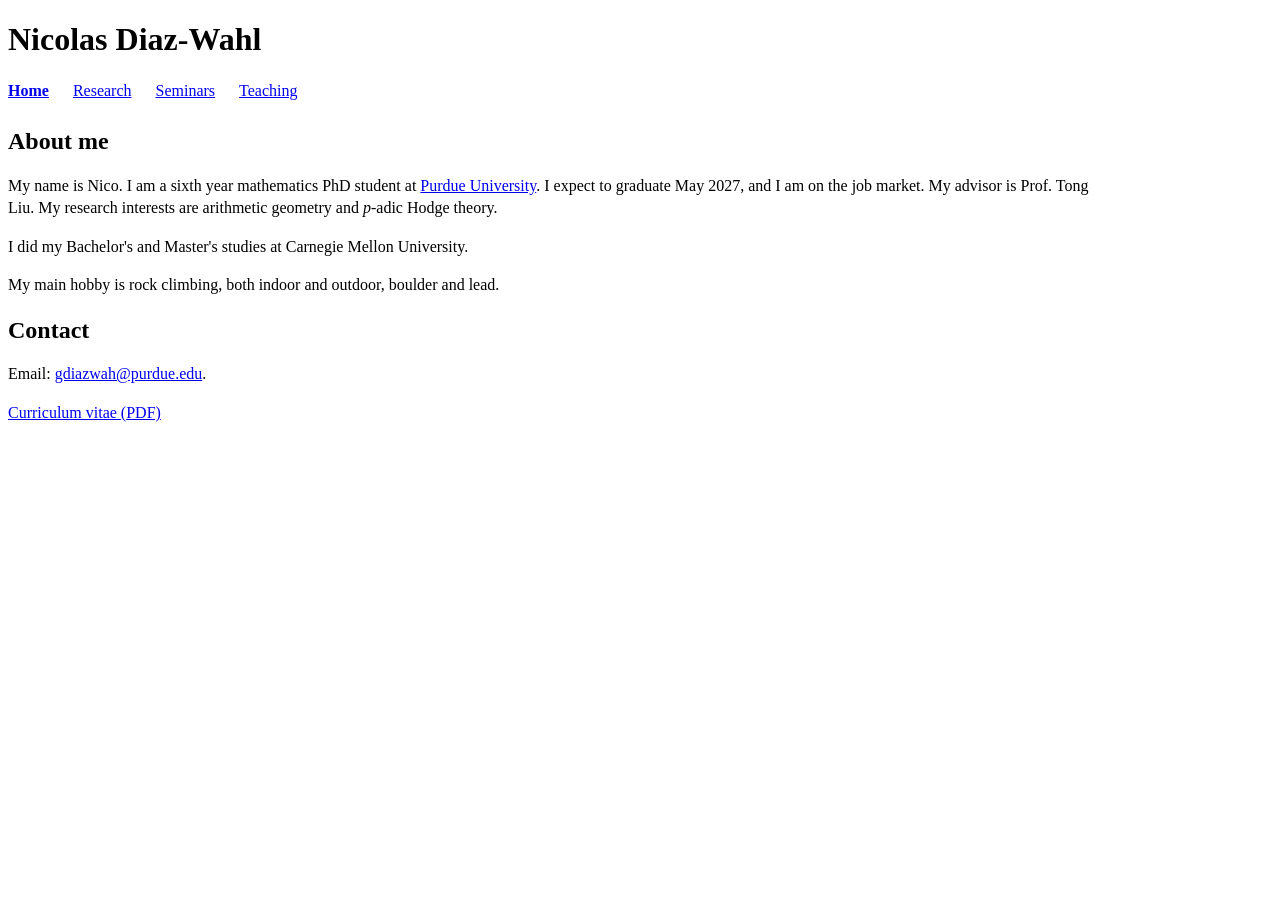
<file: index.html>
<!DOCTYPE html>
<html lang="en">
<head>
  <meta charset="utf-8">
  <meta name="viewport" content="width=device-width, initial-scale=1">
  <meta name="description" content="Nicolas Diaz-Wahl, mathematics PhD student at Purdue University. Research in arithmetic geometry and p-adic Hodge theory.">
  <title>Nicolas Diaz-Wahl</title>
  <link rel="stylesheet" href="style.css">
</head>
<body>
  <header><h1>Nicolas Diaz-Wahl</h1></header>
  <nav aria-label="Main navigation">
    <ul>
      <li><a href="index.html" aria-current="page">Home</a></li>
      <li><a href="research.html">Research</a></li>
      <li><a href="seminars.html">Seminars</a></li>
      <li><a href="teaching.html">Teaching</a></li>
    </ul>
  </nav>
  <main>
    <h2>About me</h2>
    <p>My name is Nico. I am a sixth year mathematics PhD student at
      <a href="https://www.math.purdue.edu">Purdue University</a>.
      I expect to graduate May 2027, and I am on the job market.
      My advisor is Prof. Tong Liu. My research interests are arithmetic geometry and <i>p</i>-adic Hodge theory.</p>
    <p>I did my Bachelor's and Master's studies at Carnegie Mellon University.</p>
    <p>My main hobby is rock climbing, both indoor and outdoor, boulder and lead.</p>
    <h2>Contact</h2>
    <p>Email: <a href="mailto:gdiazwah@purdue.edu">gdiazwah@purdue.edu</a>.</p>
    <p><a href="cv.pdf">Curriculum vitae (PDF)</a></p>
  </main>
</body>
</html>
</file>
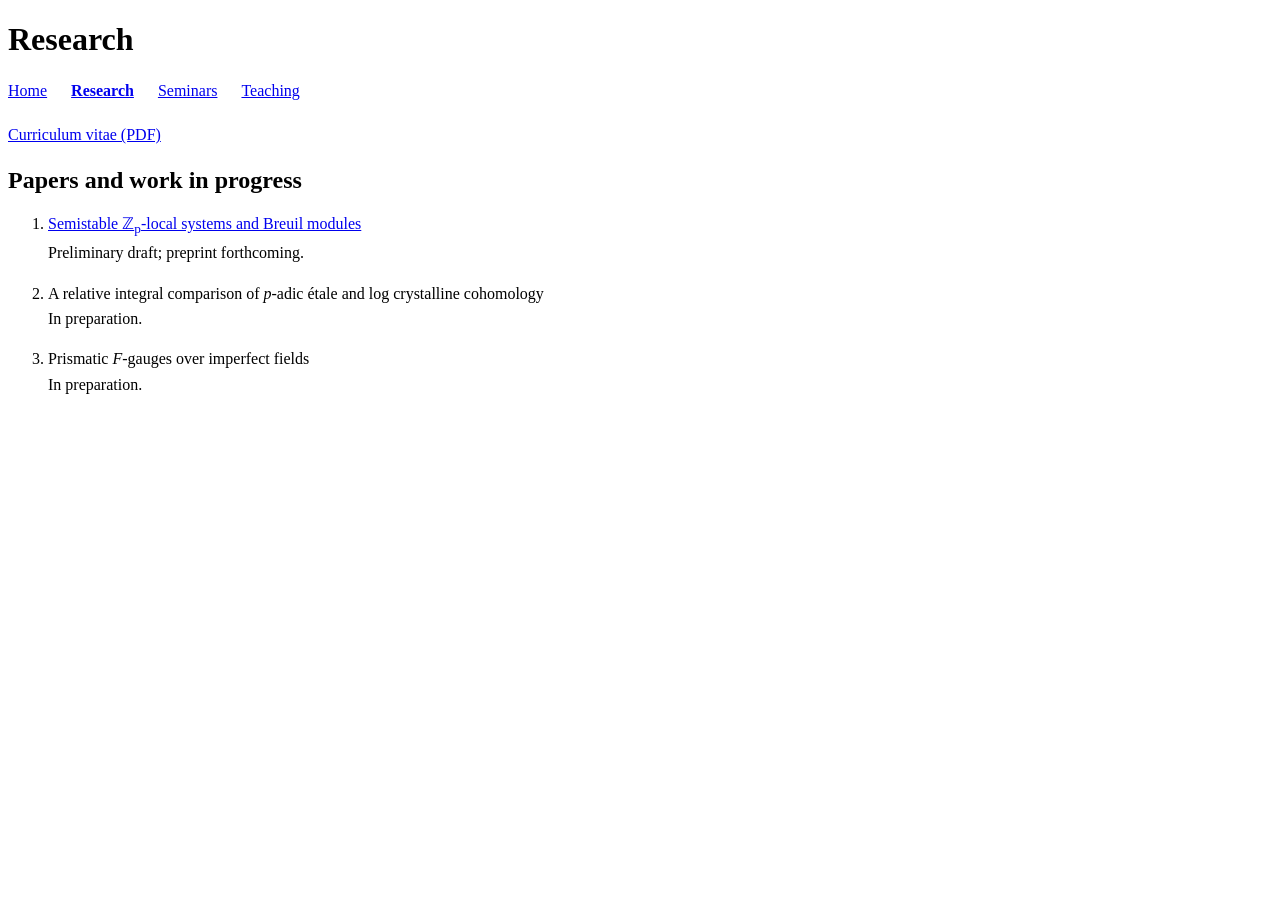
<file: research.html>
<!DOCTYPE html>
<html lang="en">
<head>
  <meta charset="utf-8">
  <meta name="viewport" content="width=device-width, initial-scale=1">
  <meta name="description" content="Nicolas Diaz-Wahl, mathematics PhD student at Purdue University. Research in arithmetic geometry and p-adic Hodge theory.">
  <title>Research | Nicolas Diaz-Wahl</title>
  <link rel="stylesheet" href="style.css">
</head>
<body>
  <header><h1>Research</h1></header>
  <nav aria-label="Main navigation">
    <ul>
      <li><a href="index.html">Home</a></li>
      <li><a href="research.html" aria-current="page">Research</a></li>
      <li><a href="seminars.html">Seminars</a></li>
      <li><a href="teaching.html">Teaching</a></li>
    </ul>
  </nav>
  <main>
    <p><a href="cv.pdf">Curriculum vitae (PDF)</a></p>
    <h2>Papers and work in progress</h2>
    <ol class="paper-list">
      <li><a href="semistable.pdf">Semistable ℤ<sub>p</sub>-local systems and Breuil modules</a>
        <span class="paper-status">Preliminary draft; preprint forthcoming.</span></li>
      <li>A relative integral comparison of <i>p</i>-adic étale and log crystalline cohomology
        <span class="paper-status">In preparation.</span></li>
      <li>Prismatic <i>F</i>-gauges over imperfect fields
        <span class="paper-status">In preparation.</span></li>
    </ol>
  </main>
</body>
</html>
</file>
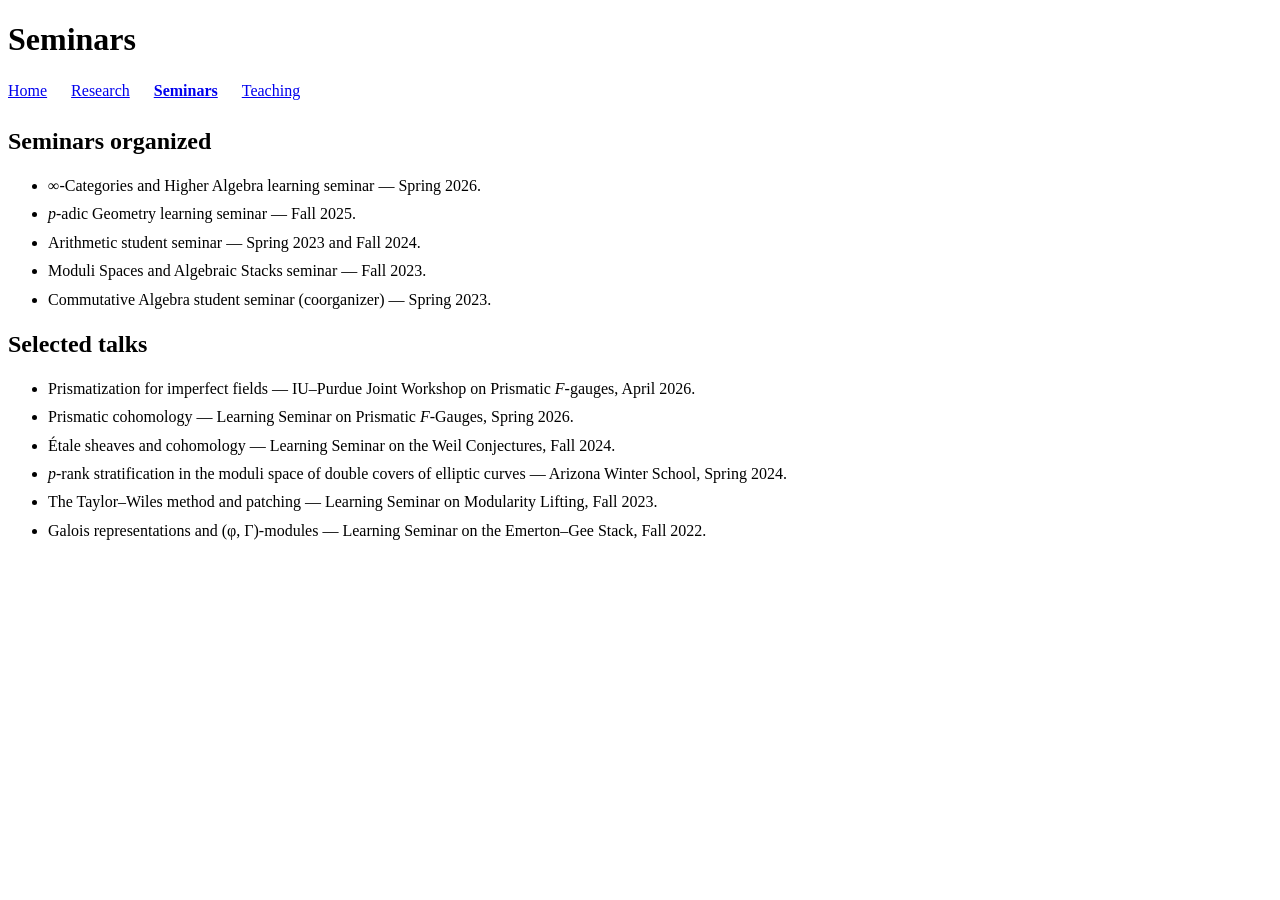
<file: seminars.html>
<!DOCTYPE html>
<html lang="en">
<head>
  <meta charset="utf-8">
  <meta name="viewport" content="width=device-width, initial-scale=1">
  <meta name="description" content="Nicolas Diaz-Wahl, mathematics PhD student at Purdue University. Research in arithmetic geometry and p-adic Hodge theory.">
  <title>Seminars | Nicolas Diaz-Wahl</title>
  <link rel="stylesheet" href="style.css">
</head>
<body>
  <header><h1>Seminars</h1></header>
  <nav aria-label="Main navigation">
    <ul>
      <li><a href="index.html">Home</a></li>
      <li><a href="research.html">Research</a></li>
      <li><a href="seminars.html" aria-current="page">Seminars</a></li>
      <li><a href="teaching.html">Teaching</a></li>
    </ul>
  </nav>
  <main>
    <h2>Seminars organized</h2>
    <ul>
      <li>∞-Categories and Higher Algebra learning seminar — Spring 2026.</li>
      <li><i>p</i>-adic Geometry learning seminar — Fall 2025.</li>
      <li>Arithmetic student seminar — Spring 2023 and Fall 2024.</li>
      <li>Moduli Spaces and Algebraic Stacks seminar — Fall 2023.</li>
      <li>Commutative Algebra student seminar (coorganizer) — Spring 2023.</li>
    </ul>
    <h2>Selected talks</h2>
    <ul>
      <li>Prismatization for imperfect fields — IU–Purdue Joint Workshop on Prismatic <i>F</i>-gauges, April 2026.</li>
      <li>Prismatic cohomology — Learning Seminar on Prismatic <i>F</i>-Gauges, Spring 2026.</li>
      <li>Étale sheaves and cohomology — Learning Seminar on the Weil Conjectures, Fall 2024.</li>
      <li><i>p</i>-rank stratification in the moduli space of double covers of elliptic curves — Arizona Winter School, Spring 2024.</li>
      <li>The Taylor–Wiles method and patching — Learning Seminar on Modularity Lifting, Fall 2023.</li>
      <li>Galois representations and (φ, Γ)-modules — Learning Seminar on the Emerton–Gee Stack, Fall 2022.</li>
    </ul>
  </main>
</body>
</html>
</file>
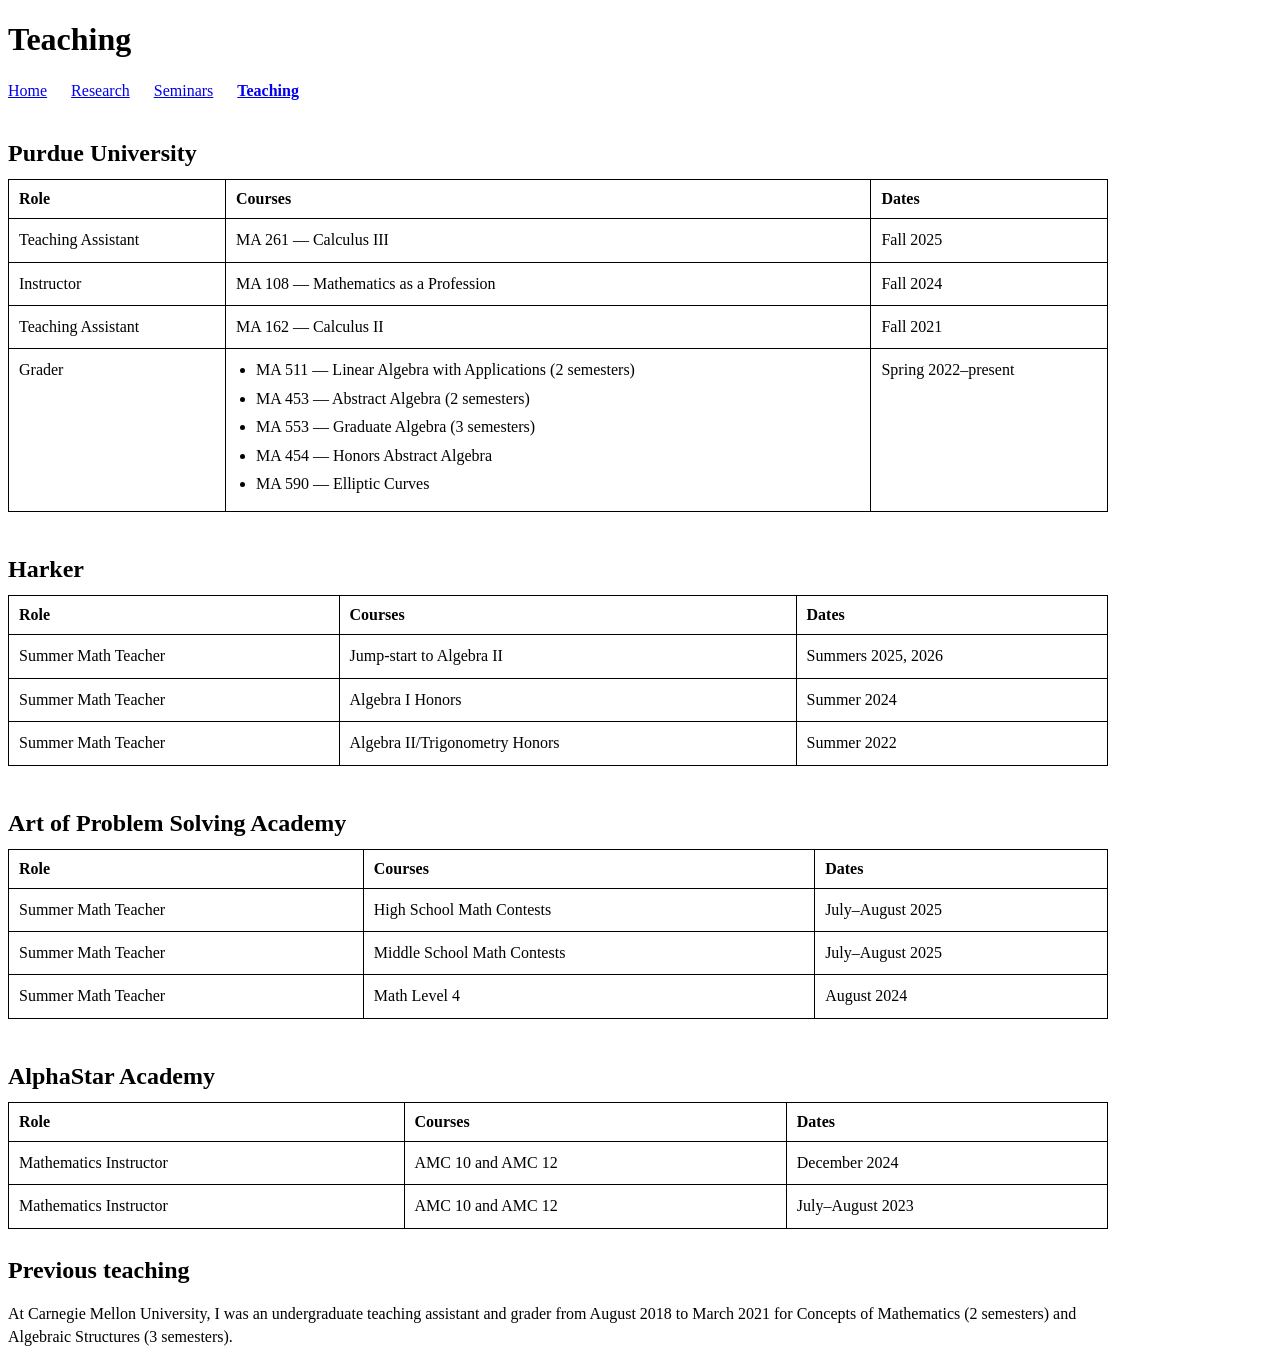
<file: teaching.html>
<!DOCTYPE html>
<html lang="en">
<head>
  <meta charset="utf-8">
  <meta name="viewport" content="width=device-width, initial-scale=1">
  <meta name="description" content="Nicolas Diaz-Wahl, mathematics PhD student at Purdue University. Research in arithmetic geometry and p-adic Hodge theory.">
  <title>Teaching | Nicolas Diaz-Wahl</title>
  <link rel="stylesheet" href="style.css">
</head>
<body>
  <header><h1>Teaching</h1></header>
  <nav aria-label="Main navigation">
    <ul>
      <li><a href="index.html">Home</a></li>
      <li><a href="research.html">Research</a></li>
      <li><a href="seminars.html">Seminars</a></li>
      <li><a href="teaching.html" aria-current="page">Teaching</a></li>
    </ul>
  </nav>
  <main>
    <table>
      <caption>Purdue University</caption>
      <thead><tr><th scope="col">Role</th><th scope="col">Courses</th><th scope="col">Dates</th></tr></thead>
      <tbody>
        <tr><td>Teaching Assistant</td><td>MA 261 — Calculus III</td><td>Fall 2025</td></tr>
        <tr><td>Instructor</td><td>MA 108 — Mathematics as a Profession</td><td>Fall 2024</td></tr>
        <tr><td>Teaching Assistant</td><td>MA 162 — Calculus II</td><td>Fall 2021</td></tr>
        <tr><td>Grader</td><td><ul>
          <li>MA 511 — Linear Algebra with Applications (2 semesters)</li>
          <li>MA 453 — Abstract Algebra (2 semesters)</li>
          <li>MA 553 — Graduate Algebra (3 semesters)</li>
          <li>MA 454 — Honors Abstract Algebra</li>
          <li>MA 590 — Elliptic Curves</li>
        </ul></td><td>Spring 2022–present</td></tr>
      </tbody>
    </table>
    <table>
      <caption>Harker</caption>
      <thead><tr><th scope="col">Role</th><th scope="col">Courses</th><th scope="col">Dates</th></tr></thead>
      <tbody>
        <tr><td>Summer Math Teacher</td><td>Jump-start to Algebra II</td><td>Summers 2025, 2026</td></tr>
        <tr><td>Summer Math Teacher</td><td>Algebra I Honors</td><td>Summer 2024</td></tr>
        <tr><td>Summer Math Teacher</td><td>Algebra II/Trigonometry Honors</td><td>Summer 2022</td></tr>
      </tbody>
    </table>
    <table>
      <caption>Art of Problem Solving Academy</caption>
      <thead><tr><th scope="col">Role</th><th scope="col">Courses</th><th scope="col">Dates</th></tr></thead>
      <tbody>
        <tr><td>Summer Math Teacher</td><td>High School Math Contests</td><td>July–August 2025</td></tr>
        <tr><td>Summer Math Teacher</td><td>Middle School Math Contests</td><td>July–August 2025</td></tr>
        <tr><td>Summer Math Teacher</td><td>Math Level 4</td><td>August 2024</td></tr>
      </tbody>
    </table>
    <table>
      <caption>AlphaStar Academy</caption>
      <thead><tr><th scope="col">Role</th><th scope="col">Courses</th><th scope="col">Dates</th></tr></thead>
      <tbody>
        <tr><td>Mathematics Instructor</td><td>AMC 10 and AMC 12</td><td>December 2024</td></tr>
        <tr><td>Mathematics Instructor</td><td>AMC 10 and AMC 12</td><td>July–August 2023</td></tr>
      </tbody>
    </table>
    <h2>Previous teaching</h2>
    <p>At Carnegie Mellon University, I was an undergraduate teaching assistant and grader from
      August 2018 to March 2021 for Concepts of Mathematics (2 semesters) and Algebraic Structures (3 semesters).</p>
  </main>
</body>
</html>
</file>
<file: style.css>
body {
  margin: 8px;
  color: #000;
  background: #fff;
  font-family: "Times New Roman", Times, serif;
  font-size: 16px;
}
nav ul { list-style: none; padding: 0; display: flex; flex-wrap: wrap; gap: 24px; }
nav a[aria-current="page"] { font-weight: bold; }
main { max-width: 1100px; }
p, li, td { line-height: 1.4; }
li { margin-bottom: 6px; }
.paper-list li { margin-bottom: 18px; }
.paper-status { display: block; margin-top: 3px; }
table { border-collapse: collapse; width: 100%; margin: 12px 0 28px; }
caption { text-align: left; font-size: 1.5em; font-weight: bold; margin: 16px 0 12px; }
th, td { border: 1px solid #000; padding: 10px; text-align: left; vertical-align: top; }
td p:first-child { margin-top: 0; }
td p:last-child { margin-bottom: 0; }
td ul { margin-top: 0; margin-bottom: 0; padding-left: 20px; }
@media (max-width: 600px) {
  th, td { padding: 6px; overflow-wrap: anywhere; }
  nav ul { gap: 18px; }
}
</file>
